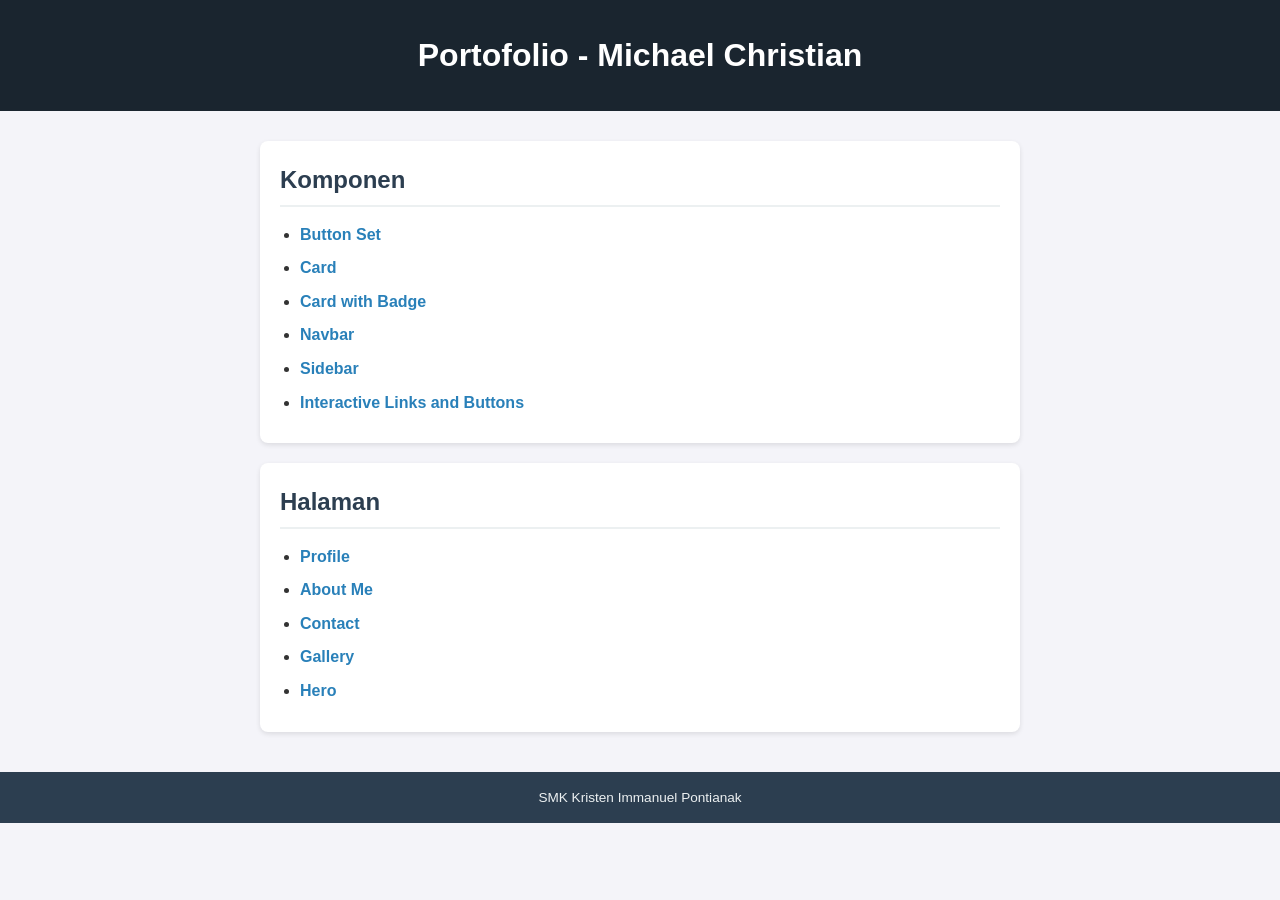
<file: index.html>
<!DOCTYPE html>
<html lang="id">
<head>
    <meta charset="UTF-8">
    <meta name="viewport" content="width=device-width, initial-scale=1.0">
    <title>Portofolio - Michael Christian</title>
    <link rel="stylesheet" href="styles/index.css">
</head>
<body>

    <header>
        <h1>Portofolio - Michael Christian</h1>
    </header>

    <main>
        <section id="components">
            <h2>Komponen</h2>
            <ul>
                <li><a href="components/button-set.html">Button Set</a></li>
                <li><a href="components/card.html">Card</a></li>
                <li><a href="components/card-badge.html">Card with Badge</a></li>
                <li><a href="components/navbar.html">Navbar</a></li>
                <li><a href="components/sidebar.html">Sidebar</a></li>
                <li><a href="components/interactive.html">Interactive Links and Buttons</a></li>
            </ul>
        </section>

        <section id="pages">
            <h2>Halaman</h2>
            <ul>
                <li><a href="pages/profile.html">Profile</a></li>
                <li><a href="pages/about.html">About Me</a></li>
                <li><a href="pages/contact.html">Contact</a></li>
                <li><a href="pages/gallery.html">Gallery</a></li>
                <li><a href="pages/hero.html">Hero</a></li>
            </ul>
        </section>
    </main>

    <footer>
        <p>SMK Kristen Immanuel Pontianak</p>
    </footer>

</body>
</html>
</file>
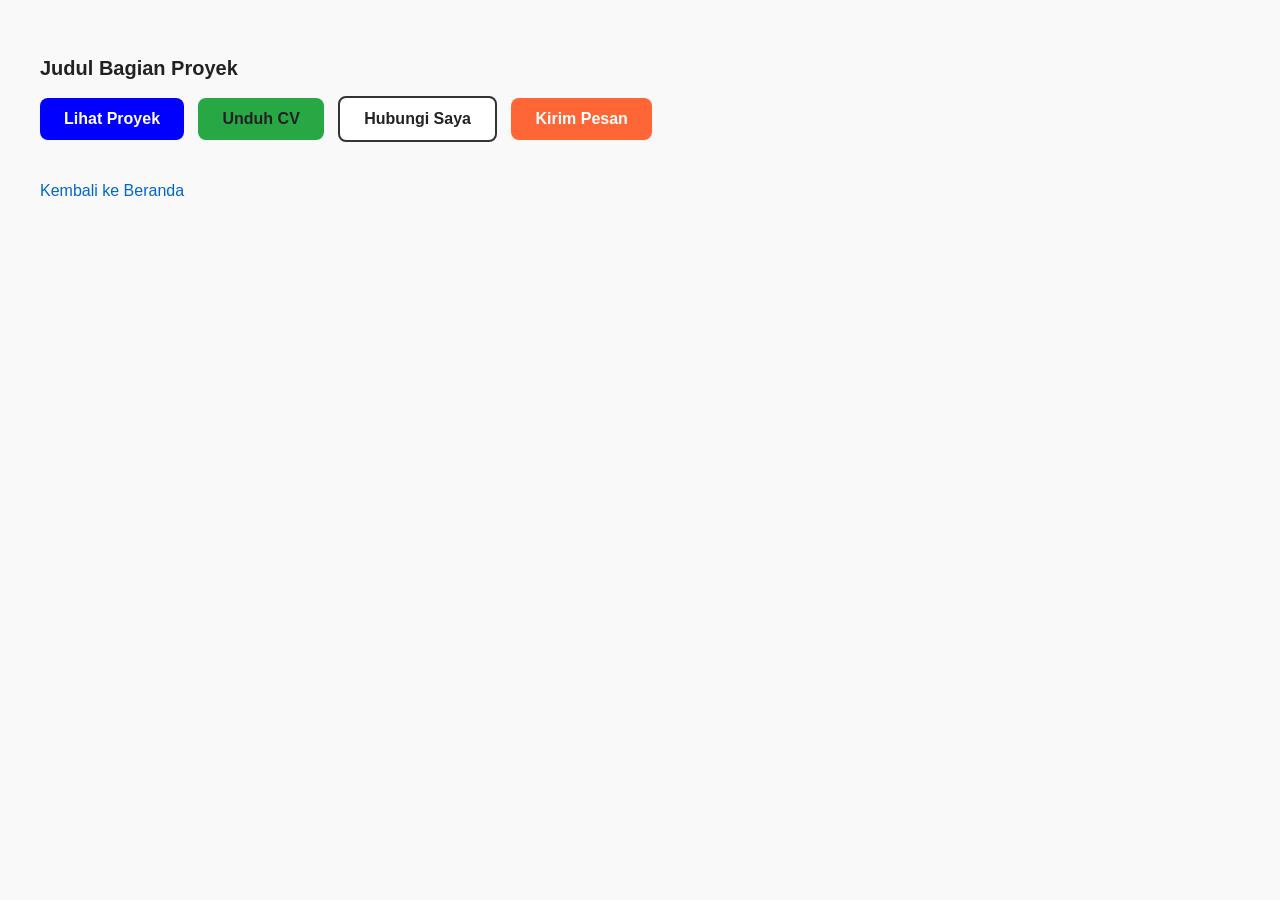
<file: components/button-set.html>
<!DOCTYPE html>
<html lang="id">
<head>
    <meta charset="UTF-8">
    <meta name="viewport" content="width=device-width, initial-scale=1.0">
    <title>Kumpulan Tombol</title>
    <style>
        /* body (Tag): latar berwarna terang dan font Arial dengan font cadangan sans-serif */
        body {
            background-color: #f9f9f9;
            font-family: Arial, sans-serif;
            margin: 0;
            padding: 40px;
        }

        /* h2 (Tag): warna gelap dan ukuran 20 px */
        h2 {
            color: #222222;
            font-size: 20px;
        }

        /* 4. .btn (Class): dipakai semua tombol */
        .btn {
            display: inline-block;
            padding: 12px 24px;
            border-radius: 8px;
            font-weight: bold;
            text-decoration: none;
        }

        /* 5. .button-group .btn (Descendant): jarak (margin) kanan 10 px dan bawah 10 px antar tombol */
        .button-group .btn {
            margin-right: 10px;
            margin-bottom: 10px;
        }

        /* 6. Warna latar belakang berbeda untuk masing-masing tombol (Menggunakan nama warna, hex, rgb, dan rgba) */
        .btn-primary {
            background-color: blue; /* Nama warna */
            color: #ffffff;
        }

        .btn-secondary {
            background-color: #28a745; /* Hex */
            color: #ffffff;
        }

        .btn-outline {
            background-color: rgb(255, 255, 255); /* RGB (Latar putih dengan garis tepi 2px) */
            border: 2px solid #333333;
            color: #333333;
        }

        .btn-send {
            background-color: rgba(255, 87, 34, 0.9); /* RGBA */
            color: #ffffff;
        }

        /* 7. .btn-secondary dan .btn-outline (Grouping): berbagi satu aturan,  warna tulisan gelap */
        .btn-secondary, .btn-outline {
            color: #222222; 
        }

        /* 8. Saat kursor di atas tombol (:hover), warna tombol berubah */
        .btn-primary:hover {
            background-color: darkblue;
        }

        .btn-secondary:hover {
            background-color: #218838;
        }

        .btn-outline:hover {
            background-color: #e2e2e2;
        }

        .btn-send:hover {
            background-color: rgba(230, 74, 25, 1);
        }

        /* Styling tambahan untuk footer */
        footer {
            margin-top: 30px;
        }

        footer a {
            color: #0066cc;
            text-decoration: none;
        }

        footer a:hover {
            text-decoration: underline;
        }
    </style>
</head>
<body>

    <main>
        <h2>Judul Bagian Proyek</h2>
        
        <div class="button-group">
            <a href=" " class="btn btn-primary">Lihat Proyek</a>
            <a href=" " class="btn btn-secondary">Unduh CV</a>
            <a href=" " class="btn btn-outline">Hubungi Saya</a>
            <a href=" " class="btn btn-send">Kirim Pesan</a>
        </div>
    </main>

    <footer>
        <a href="../index.html">Kembali ke Beranda</a>
    </footer>

</body>
</html>
</file>
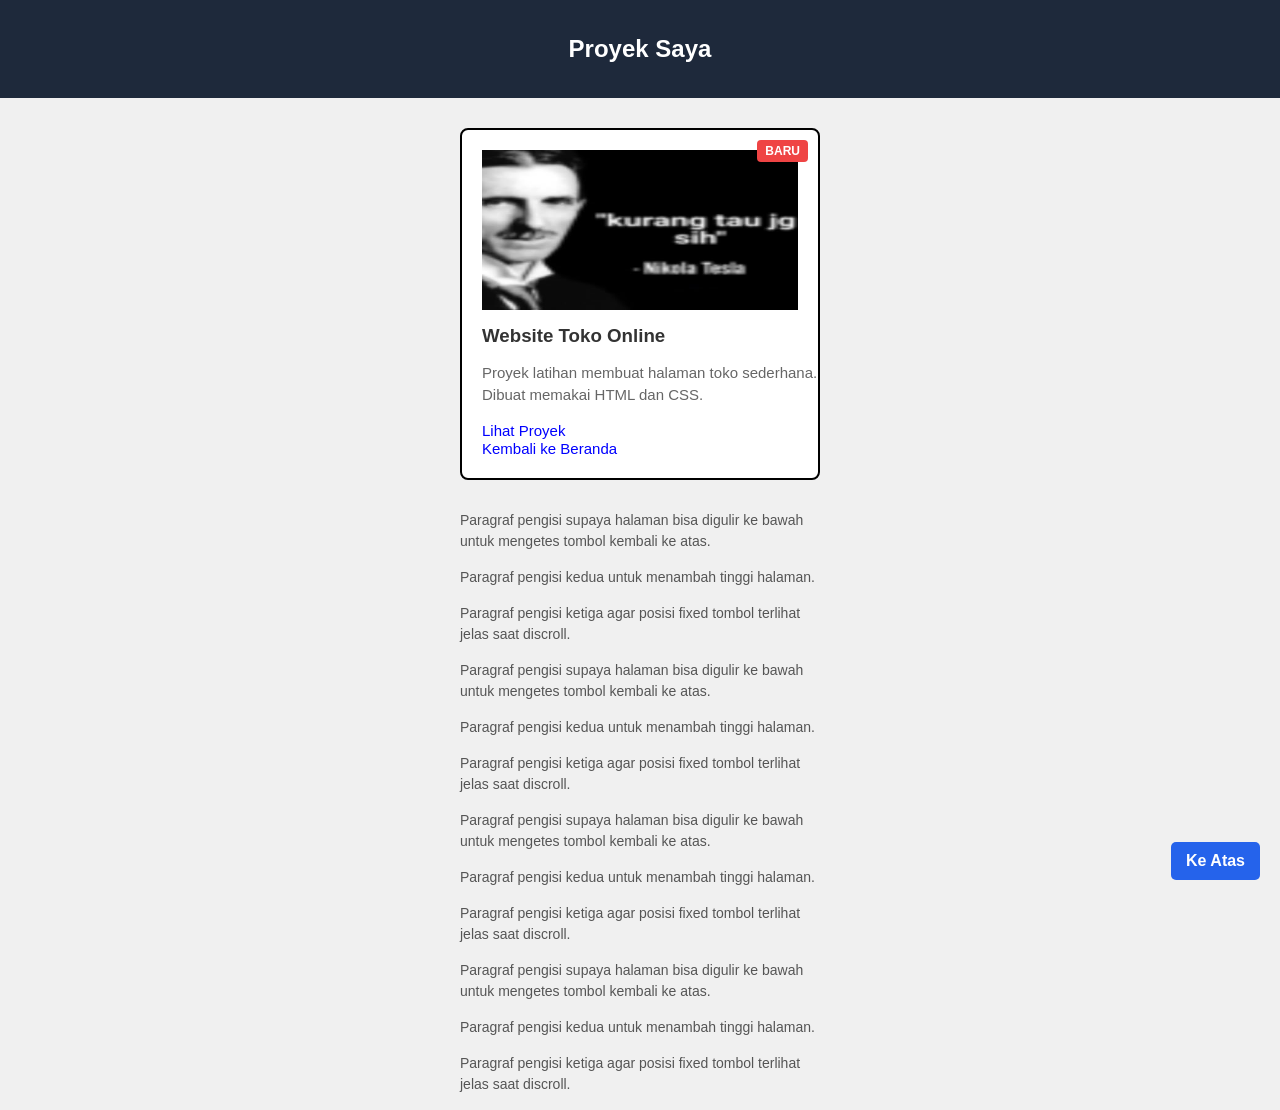
<file: components/card-badge.html>
<!DOCTYPE html>
<html>
<head>
    <meta charset="UTF-8">
    <meta name="viewport" content="width=device-width, initial-scale=1.0">
    <title>Kartu dengan Label dan Tombol Ke Atas</title>
    <style>
        * {
            box-sizing: border-box;
        }

        body {
            margin: 0;
            background-color: #f0f0f0;
            font-family: Arial, sans-serif;
        }

        /* Header ID #top */
        header#top {
            background-color: #1e293b;
            color: white;
            padding: 15px 30px;
            text-align: center;
        }

        /* Class .card dengan position relative */
        .card {
            position: relative;
            width: 360px;
            padding: 20px;
            border: 2px solid black;
            margin: 30px auto;
            background-color: white;
            border-radius: 8px;
        }

        /* Descendant .card .badge dengan position absolute */
        .card .badge {
            position: absolute;
            top: 10px;
            right: 10px;
            background-color: #ef4444;
            color: white;
            padding: 4px 8px;
            font-size: 12px;
            font-weight: bold;
            border-radius: 4px;
        }

        .card img {
            width: 100%;
            height: 160px;
            display: block;
            
        }

        .card h3 {
            color: #333333;
            margin-top: 15px;
            margin-bottom: 8px;
        }

        .card p {
            font-size: 15px;
            color: #666666;
        }

        .card a {
            font-size: 15px;
            color: blue;
            text-decoration: none;
        }

        /* Paragraf main agar sejajar dengan kartu */
        main p {
            width: 360px;
            margin: 15px auto;
            font-size: 14px;
            color: #555555;
            line-height: 1.5;
        }

        /* Class .back-to-top dengan position fixed */
        .back-to-top {
            position: fixed;
            bottom: 20px;
            right: 20px;
            background-color: #2563eb;
            color: white;
            padding: 10px 15px;
            text-decoration: none;
            border-radius: 5px;
            font-weight: bold;
            z-index: 99;
        }

        .back-to-top:hover {
            background-color: #1d4ed8;
        }
    </style>
</head>
<body>

    <header id="top">
        <h2>Proyek Saya</h2>
    </header>

    <main>
        <div class="card">
            <span class="badge">BARU</span>
            <img src="/assets/images/projek.jpg" alt="gambar proyek">
            <h3>Website Toko Online</h3>
            <p>Proyek latihan membuat halaman toko sederhana. Dibuat memakai HTML dan CSS.</p>
            <a href="">Lihat Proyek</a>
            
            <footer>
                <a href="../index.html">Kembali ke Beranda</a>
            </footer>
        </div>

        <!-- Paragraf pengisi agar halaman bisa digulir ke bawah -->
        <p>Paragraf pengisi supaya halaman bisa digulir ke bawah untuk mengetes tombol kembali ke atas.</p>
        <p>Paragraf pengisi kedua untuk menambah tinggi halaman.</p>
        <p>Paragraf pengisi ketiga agar posisi fixed tombol terlihat jelas saat discroll.</p>
        <p>Paragraf pengisi supaya halaman bisa digulir ke bawah untuk mengetes tombol kembali ke atas.</p>
        <p>Paragraf pengisi kedua untuk menambah tinggi halaman.</p>
        <p>Paragraf pengisi ketiga agar posisi fixed tombol terlihat jelas saat discroll.</p>
        <p>Paragraf pengisi supaya halaman bisa digulir ke bawah untuk mengetes tombol kembali ke atas.</p>
        <p>Paragraf pengisi kedua untuk menambah tinggi halaman.</p>
        <p>Paragraf pengisi ketiga agar posisi fixed tombol terlihat jelas saat discroll.</p>
        <p>Paragraf pengisi supaya halaman bisa digulir ke bawah untuk mengetes tombol kembali ke atas.</p>
        <p>Paragraf pengisi kedua untuk menambah tinggi halaman.</p>
        <p>Paragraf pengisi ketiga agar posisi fixed tombol terlihat jelas saat discroll.</p>
    </main>

    <!-- Tombol Ke Atas -->
    <a href="#top" class="back-to-top">Ke Atas</a>

</body>
</html>
</file>
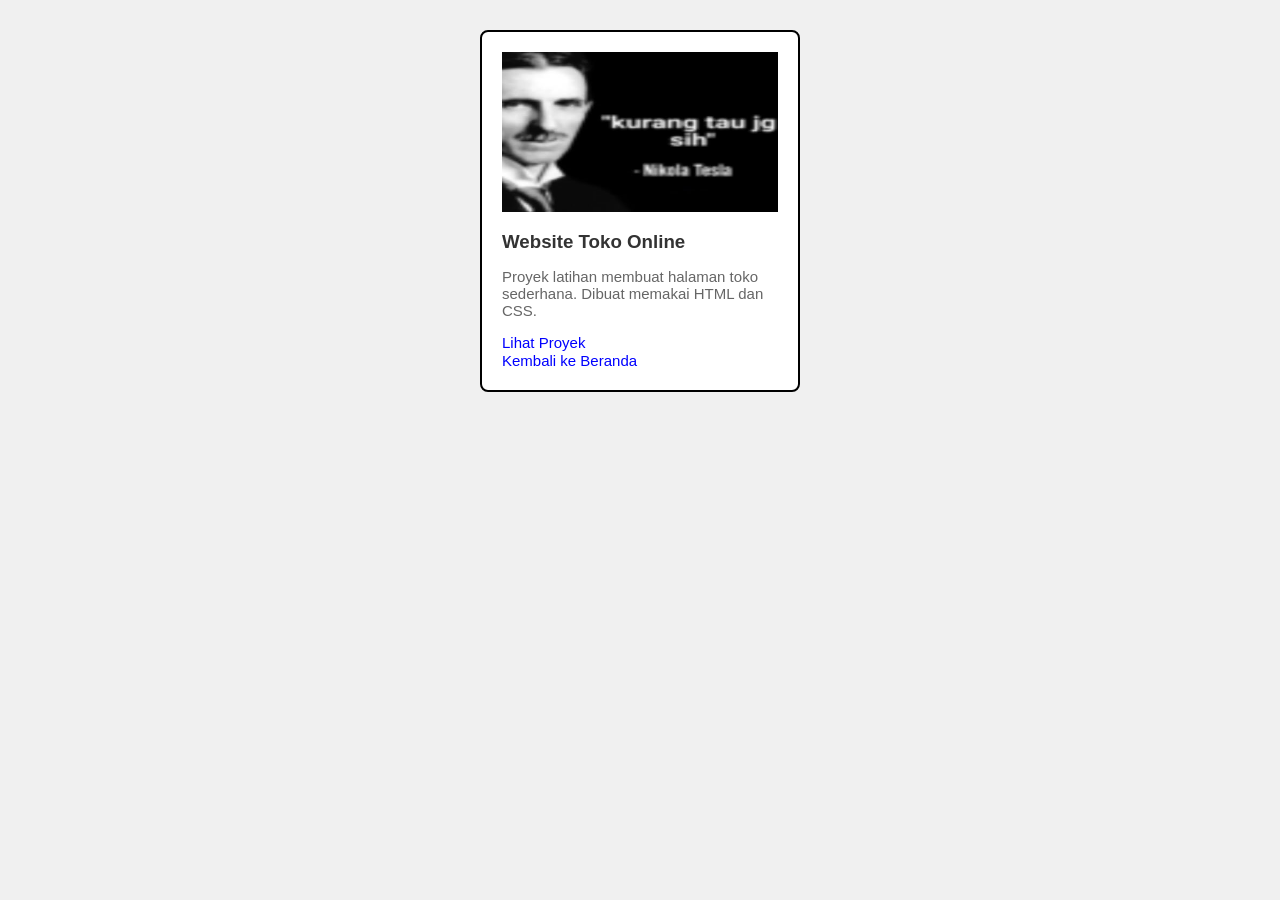
<file: components/card.html>
<!DOCTYPE html>
<html>
<head>
    <meta charset="UTF-8">
    <meta name="viewport" content="width=device-width, initial-scale=1.0">
    <title>Kartu Projek</title>
    <style>
        /* Selector universal */
        * {
            box-sizing: border-box;
        }

        body {
            margin: 0;
            background-color: #f0f0f0;
            font-family: Arial, sans-serif;
        }

        .card {
            width: 320px;
            padding: 20px;
            border: 2px solid black;
            margin: 30px auto;
            background-color: white;
            border-radius: 8px;
        }

        .card img {
            width: 100%;
            height: 160px;
            display: block;
        }

        .card h3 {
            color: #333333;
            margin-bottom: 8px;
        }

        .card p {
            font-size: 15px;
            color: #666666;
        }

        .card a {
            font-size: 15px;
            color: blue;
            text-decoration: none;
        }

        .card a:hover{
            font-size: 15px;
            color: blue;
            text-decoration: underline;
        }
        
    </style>
</head>
<body>
<!-- 
    Hitungan lebar kartu jika box-sizing tidak diatur:
    Width: 320px
    Padding kiri dan kanan: 20px + 20px = 40px
    Border kiri dan kanan: 2px + 2px = 4px
    Total lebar fisik = 320 + 40 + 4 = 364px
-->
    <main>
        <div class="card">
            <img src="/assets/images/projek.jpg" alt="gambar proyek">
            <h3>Website Toko Online</h3>
            <p>Proyek latihan membuat halaman toko sederhana. Dibuat memakai HTML dan CSS.</p>
            <a href="#">Lihat Proyek</a>
            
            <footer>
                <a href="../index.html">Kembali ke Beranda</a>
            </footer>
        </div>
    </main>

</body>
</html>
</file>
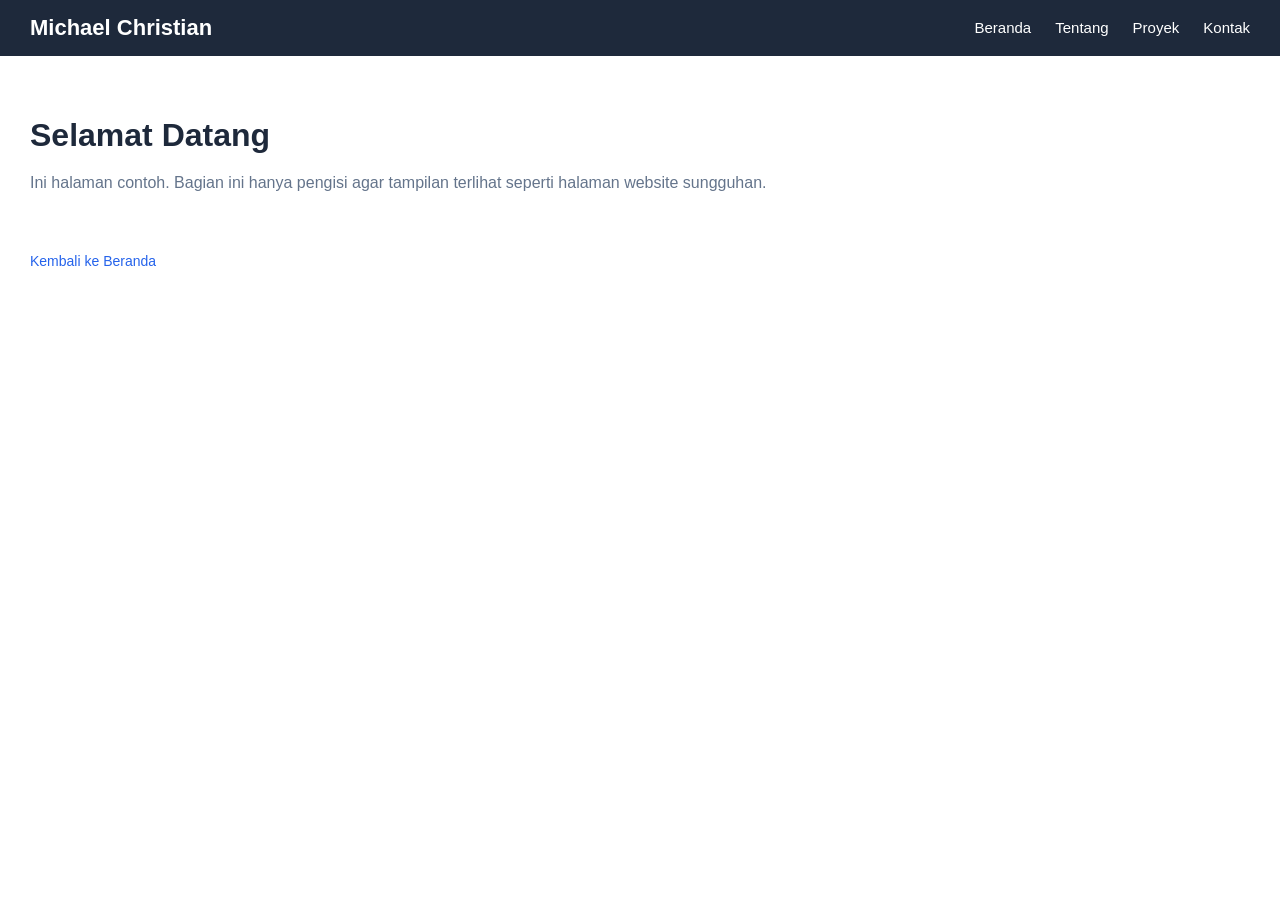
<file: components/navbar.html>
<!DOCTYPE html>
<html lang="id">
<head>
    <meta charset="UTF-8">
    <meta name="viewport" content="width=device-width, initial-scale=1.0">
    <title>Menu Navigasi</title>
    <!-- 1. Menghubungkan file CSS eksternal -->
    <link rel="stylesheet" href="../styles/navbar.css">
</head>
<body>

    <!-- Header utama -->
    <header id="main-header">
        <nav class="navbar">
            <div class="logo">Michael Christian</div>
            
            <ul class="nav-menu">
                <li><a href="../index.html">Beranda</a></li>
                <li><a href="/pages/about.html">Tentang</a></li>
                <li><a href="/pages/gallery.html">Proyek</a></li>
                <li><a href="/pages/contact.html">Kontak</a></li>
            </ul>
        </nav>
    </header>

    <!-- Isian pengisi halaman -->
    <main>
        <h1>Selamat Datang</h1>
        <p>Ini halaman contoh. Bagian ini hanya pengisi agar tampilan terlihat seperti halaman website sungguhan.</p>
    </main>

    <!-- Footer dengan tautan kembali -->
    <footer>
        <a href="../index.html">Kembali ke Beranda</a>
    </footer>

</body>
</html>
</file>
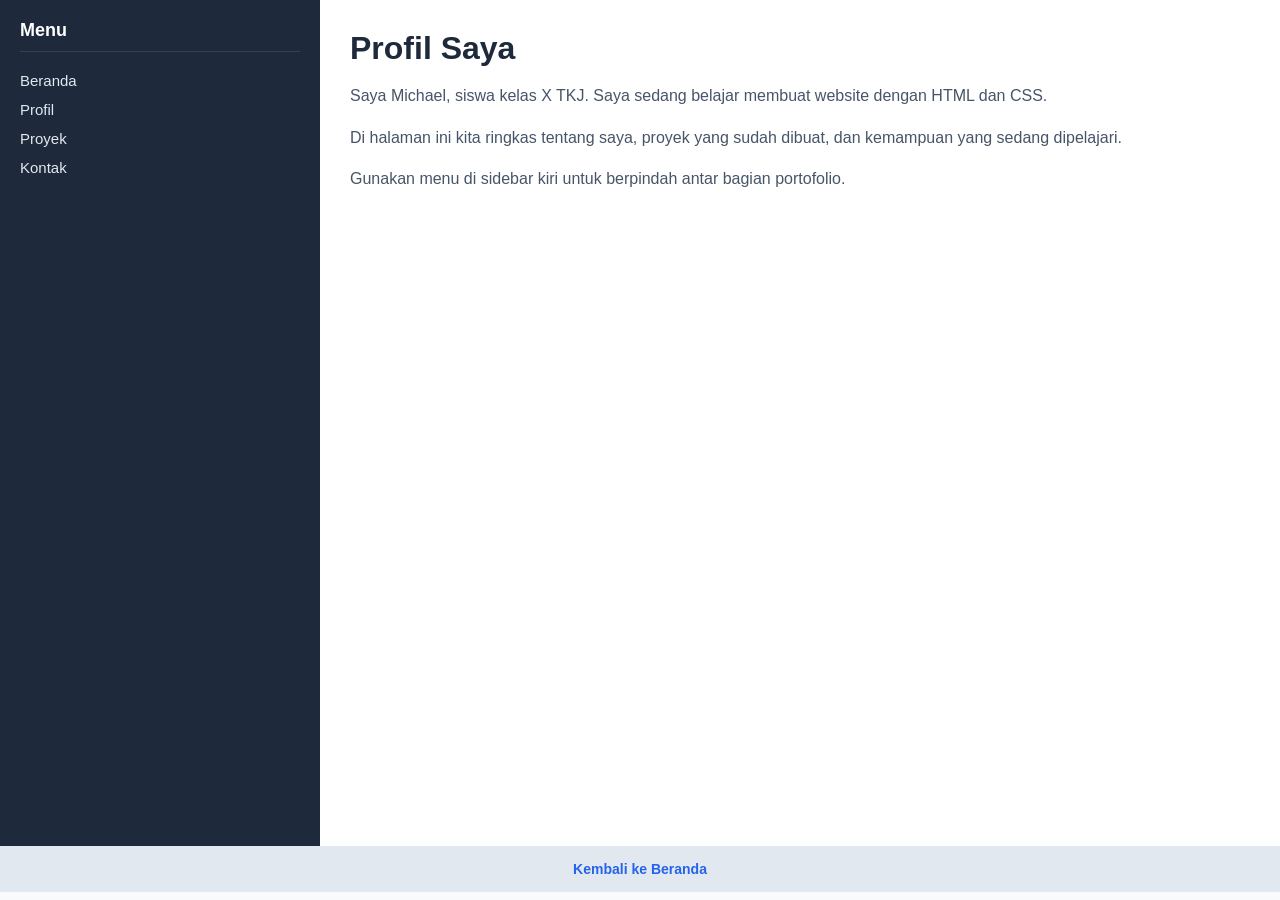
<file: components/sidebar.html>
<!DOCTYPE html>
<html lang="id">
<head>
    <meta charset="UTF-8">
    <meta name="viewport" content="width=device-width, initial-scale=1.0">
    <title>Menu Samping (Sidebar)</title>
    <style>
        /* 2. Selector Universal & Body */
        * {
            box-sizing: border-box;
        }

        body {
            margin: 0;
            font-family: Arial, sans-serif;
            background-color: #f8fafc;
        }

        /* 3. .layout (Class): Flexbox dua kolom (sidebar kiri, isi kanan) */
        .layout {
            display: flex;
            min-height: calc(100vh - 6vh);
        }

        /* 4. #sidebar (ID): lebar 25%, latar gelap, tulisan terang, padding 20px */
        #sidebar {
            width: 25%;
            background-color: #1e293b;
            color: #ffffff;
            padding: 20px;
        }

        #sidebar h3 {
            margin-top: 0;
            font-size: 18px;
            margin-bottom: 20px;
            border-bottom: 1px solid #334155;
            padding-bottom: 10px;
        }

        /* 5. #sidebar nav (Descendant): tautan tersusun ke bawah dengan jarak 12px */
        #sidebar nav {
            display: flex;
            flex-direction: column;
            gap: 12px;
        }

        /* 6. #sidebar a (Descendant): tulisan terang dan tanpa garis bawah, hover berubah warna */
        #sidebar a {
            color: #e2e8f0;
            text-decoration: none;
            font-size: 15px;
            transition: color 0.2s;
        }

        #sidebar a:hover {
            color: #60a5fa;
        }

        /* 7. .main-content (Class): lebar 75% dan padding 30px  */
        .main-content {
            width: 75%;
            padding: 30px;
            background-color: #ffffff;
        }

        /* 8. .main-content h1 dan .main-content p (Descendant): warna judul dan jarak paragraf  */
        .main-content h1 {
            color: #1e293b;
            margin-top: 0;
            margin-bottom: 15px;
        }

        .main-content p {
            color: #475569;
            line-height: 1.6;
        }

        /* 9. footer (Tag): tulisan rata tengah, padding 14px, dan latar abu-abu  */
        footer {
            text-align: center;
            padding: 14px;
            background-color: #e2e8f0;
        }

        footer a {
            color: #2563eb;
            text-decoration: none;
            font-size: 14px;
            font-weight: bold;
        }

        footer a:hover {
            text-decoration: underline;
        }
    </style>
</head>
<body>

    <!-- Wrapper Layout Utama -->
    <div class="layout">
        <!-- Sidebar di sebelah kiri -->
        <aside id="sidebar">
            <h3>Menu</h3>
            <nav>
                <a href="../index.html">Beranda</a>
                <a href="/pages/profile.html">Profil</a>
                <a href="/pages/gallery.html">Proyek</a>
                <a href="/pages/contact.html">Kontak</a>
            </nav>
        </aside>

        <!-- Konten Utama di sebelah kanan -->
        <main class="main-content">
            <h1>Profil Saya</h1>
            <p>Saya Michael, siswa kelas X TKJ. Saya sedang belajar membuat website dengan HTML dan CSS.</p>
            <p>Di halaman ini kita ringkas tentang saya, proyek yang sudah dibuat, dan kemampuan yang sedang dipelajari.</p>
            <p>Gunakan menu di sidebar kiri untuk berpindah antar bagian portofolio.</p>
        </main>
    </div>

    <!-- Footer di luar layout -->
    <footer>
        <a href="../index.html">Kembali ke Beranda</a>
    </footer>

</body>
</html>
</file>
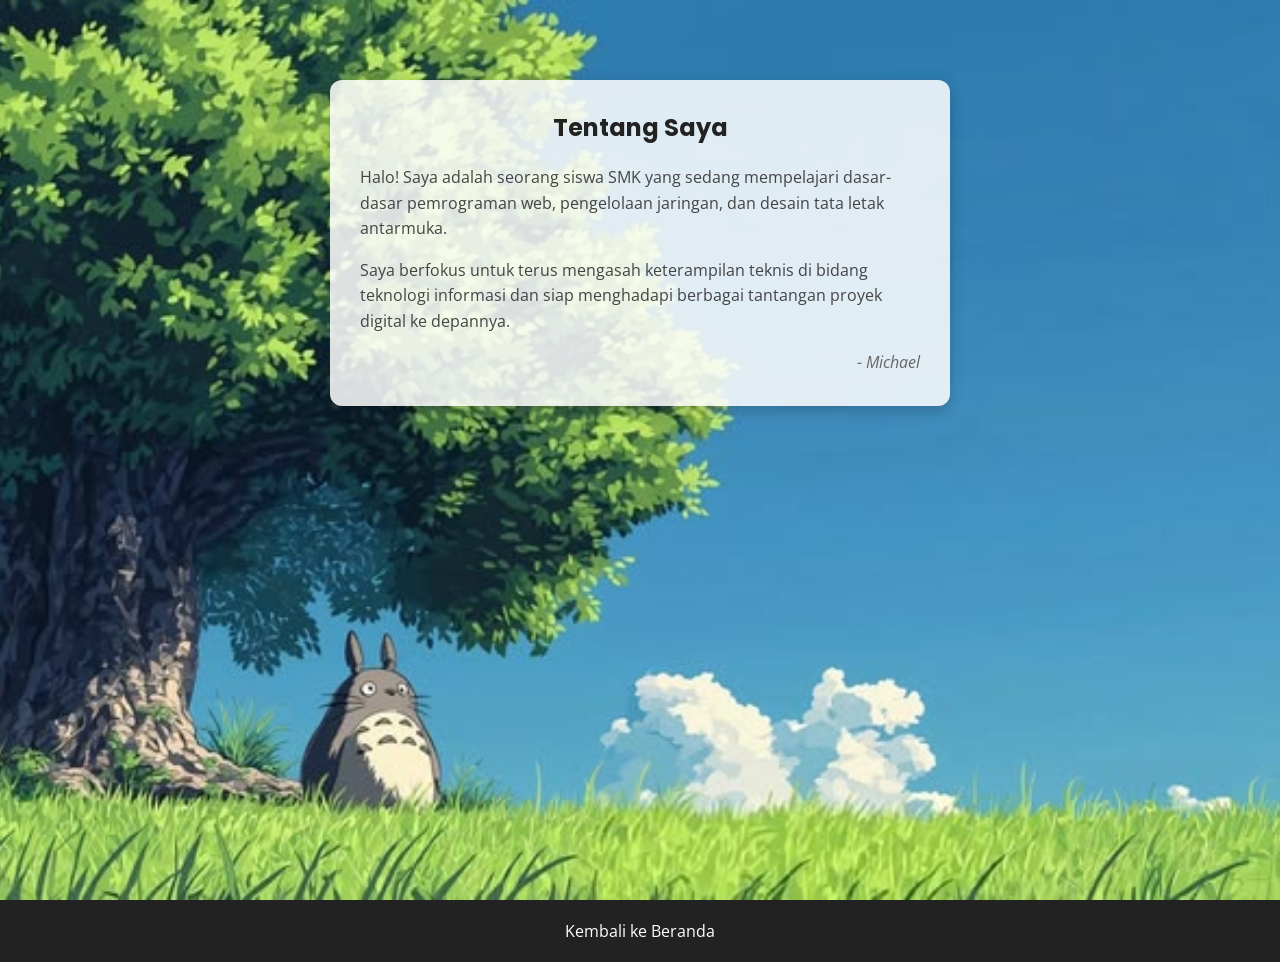
<file: pages/about.html>
<!DOCTYPE html>
<html lang="id">
<head>
    <meta charset="UTF-8">
    <meta name="viewport" content="width=device-width, initial-scale=1.0">
    <title>Tentang Saya</title>
    
    <!-- Google Fonts: Open Sans & Poppins -->
    <link rel="preconnect" href="https://fonts.googleapis.com">
    <link rel="preconnect" href="https://fonts.gstatic.com" crossorigin>
    <link href="https://fonts.googleapis.com/css2?family=Open+Sans:ital,wght@0,300..800;1,300..800&family=Poppins:wght@400;600;700&display=swap" rel="stylesheet">
    
    <!-- CSS Eksternal (Path naik satu tingkat ke folder styles ) -->
    <link rel="stylesheet" href="../styles/about.css">
</head>
<body>

    <main>
        <section id="about">
            <div class="about-box">
                <h2>Tentang Saya</h2>
                <p>Halo! Saya adalah seorang siswa SMK yang sedang mempelajari dasar-dasar pemrograman web, pengelolaan jaringan, dan desain tata letak antarmuka.</p>
                <p>Saya berfokus untuk terus mengasah keterampilan teknis di bidang teknologi informasi dan siap menghadapi berbagai tantangan proyek digital ke depannya.</p>
                <p class="closing">- Michael</p>
            </div>
        </section>
    </main>

    <footer>
        <a href="../index.html">Kembali ke Beranda</a>
    </footer>

</body>
</html>
</file>
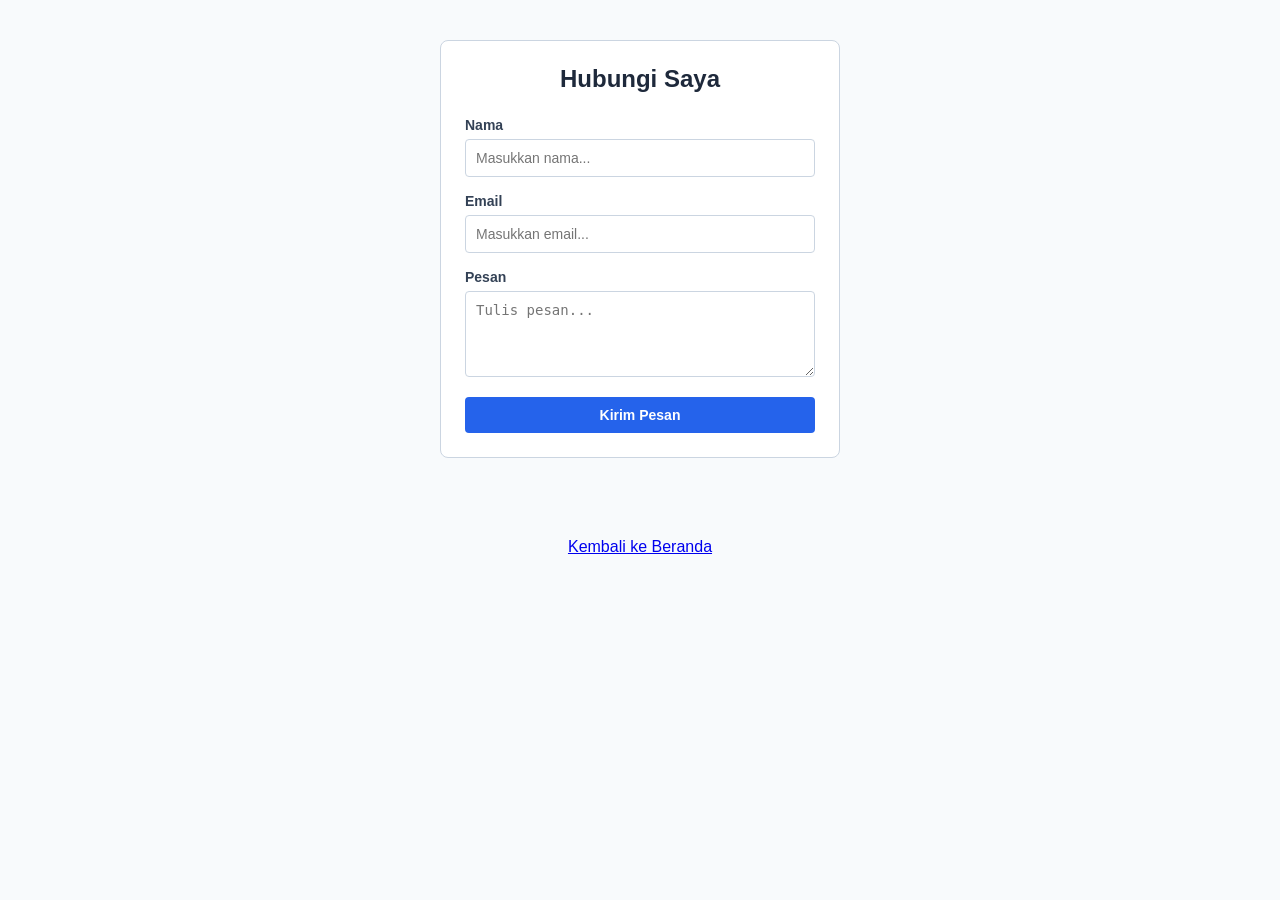
<file: pages/contact.html>
<!DOCTYPE html>
<html lang="id">
<head>
    <meta charset="UTF-8">
    <meta name="viewport" content="width=device-width, initial-scale=1.0">
    <title>Formulir Kontak</title>
    <style>
        /* 1. Selector universal */
        * {
            box-sizing: border-box;
        }

        /* 2. Tag body */
        body {
            margin: 0;
            background-color: #f8fafc;
            font-family: Arial, sans-serif;
        }

        /* 3. Section #contact */
        #contact {
            padding: 40px 20px;
        }

        /* 4. Class .contact-form */
        .contact-form {
            width: 400px;
            margin: 0 auto;
            padding: 24px;
            border: 1px solid #cbd5e1;
            background-color: #ffffff;
            border-radius: 8px;
        }

        /* 5. Descendant .contact-form h2 */
        .contact-form h2 {
            text-align: center;
            color: #1e293b;
            margin-top: 0;
            margin-bottom: 24px;
        }

        /* 6. Class .form-group */
        .form-group {
            margin-bottom: 16px;
        }

        /* 7. Descendant .form-group label */
        .form-group label {
            display: block;
            font-weight: bold;
            margin-bottom: 6px;
            color: #334155;
            font-size: 14px;
        }

        /* 8. Grouping selector untuk input dan textarea */
        .form-group input,
        .form-group textarea {
            width: 100%;
            padding: 10px;
            border: 1px solid #cbd5e1;
            border-radius: 4px;
            font-size: 14px;
            outline: none;
            transition: border-color 0.2s;
        }

        /* 9. Grouping selector dengan pseudo-class :focus */
        .form-group input:focus,
        .form-group textarea:focus {
            border-color: #2563eb;
            background-color: #f0f0f0; 
        }

        /* 10. Class .btn-submit */
        .btn-submit {
            width: 100%;
            background-color: #2563eb;
            color: white;
            padding: 10px;
            border: none;
            border-radius: 4px;
            font-weight: bold;
            font-size: 14px;
            cursor: pointer;
        }

        /* Pseudo-class hover untuk tombol */
        .btn-submit:hover {
            background-color: #1d4ed8;
        }

        footer {
            text-align: center;
            padding: 20px;
            margin-top: 20px;
        }

        
    </style>
</head>
<body>

    <section id="contact">
        <form class="contact-form">
            <h2>Hubungi Saya</h2>
            
            <div class="form-group">
                <label for="name">Nama</label>
                <input type="text" id="name" placeholder="Masukkan nama...">
            </div>

            <div class="form-group">
                <label for="email">Email</label>
                <input type="email" id="email" placeholder="Masukkan email...">
            </div>

            <div class="form-group">
                <label for="message">Pesan</label>
                <textarea id="message" rows="4" placeholder="Tulis pesan..."></textarea>
            </div>

            <button type="submit" class="btn-submit">Kirim Pesan</button>
        </form>
    </section>

    <footer> 
        <a href="../index.html">Kembali ke Beranda</a> 
    </footer>
</body>
</html>
</file>
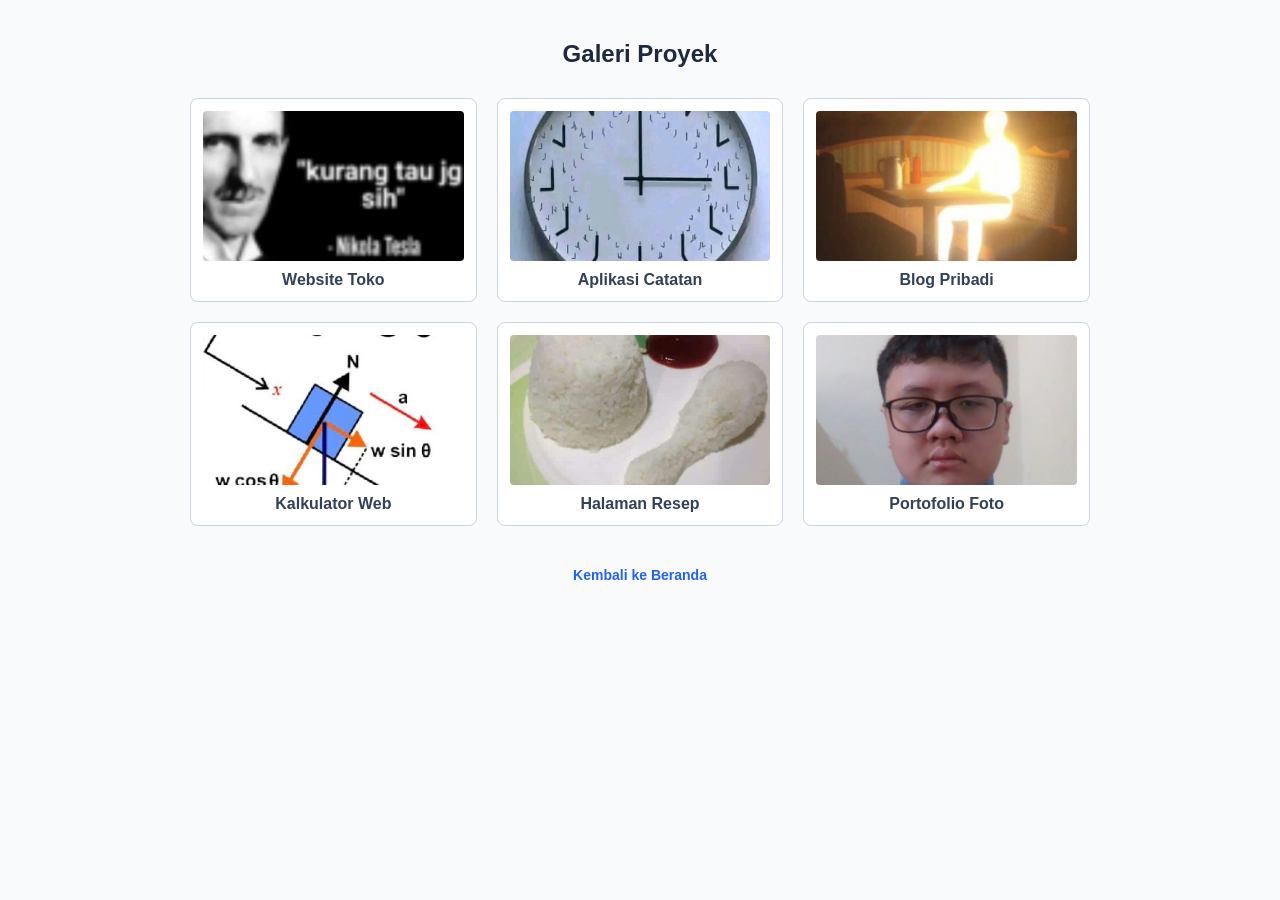
<file: pages/gallery.html>
<!DOCTYPE html>
<html lang="id">
<head>
    <meta charset="UTF-8">
    <meta name="viewport" content="width=device-width, initial-scale=1.0">
    <title>Galeri Proyek</title>
    <!-- Menghubungkan CSS Eksternal -->
    <link rel="stylesheet" href="/styles/gallery.css">
</head>
<body>

    <main>
        <section id="gallery">
            <h2>Galeri Proyek</h2>
            
            <div class="gallery">
                <article class="gallery-item">
                    <img src="/assets/images/projek.jpg" alt="Proyek 1">
                    <h3>Website Toko</h3>
                </article>

                <article class="gallery-item">
                    <img src="/assets/images/catatan.jpg" alt="Proyek 2">
                    <h3>Aplikasi Catatan</h3>
                </article>

                <article class="gallery-item">
                    <img src="/assets/images/blog.jpg" alt="Proyek 3">
                    <h3>Blog Pribadi</h3>
                </article>

                <article class="gallery-item">
                    <img src="/assets/images/calculator-web.jpg" alt="Proyek 4">
                    <h3>Kalkulator Web</h3>
                </article>

                <article class="gallery-item">
                    <img src="/assets/images/resep-makanan.jpg" alt="Proyek 5">
                    <h3>Halaman Resep</h3>
                </article>

                <article class="gallery-item">
                    <img src="/assets/images/profil.jpg" alt="Proyek 6">
                    <h3>Portofolio Foto</h3>
                </article>
            </div>
        </section>
    </main>

    <footer>
        <a href="../index.html">Kembali ke Beranda</a>
    </footer>

</body>
</html>
</file>
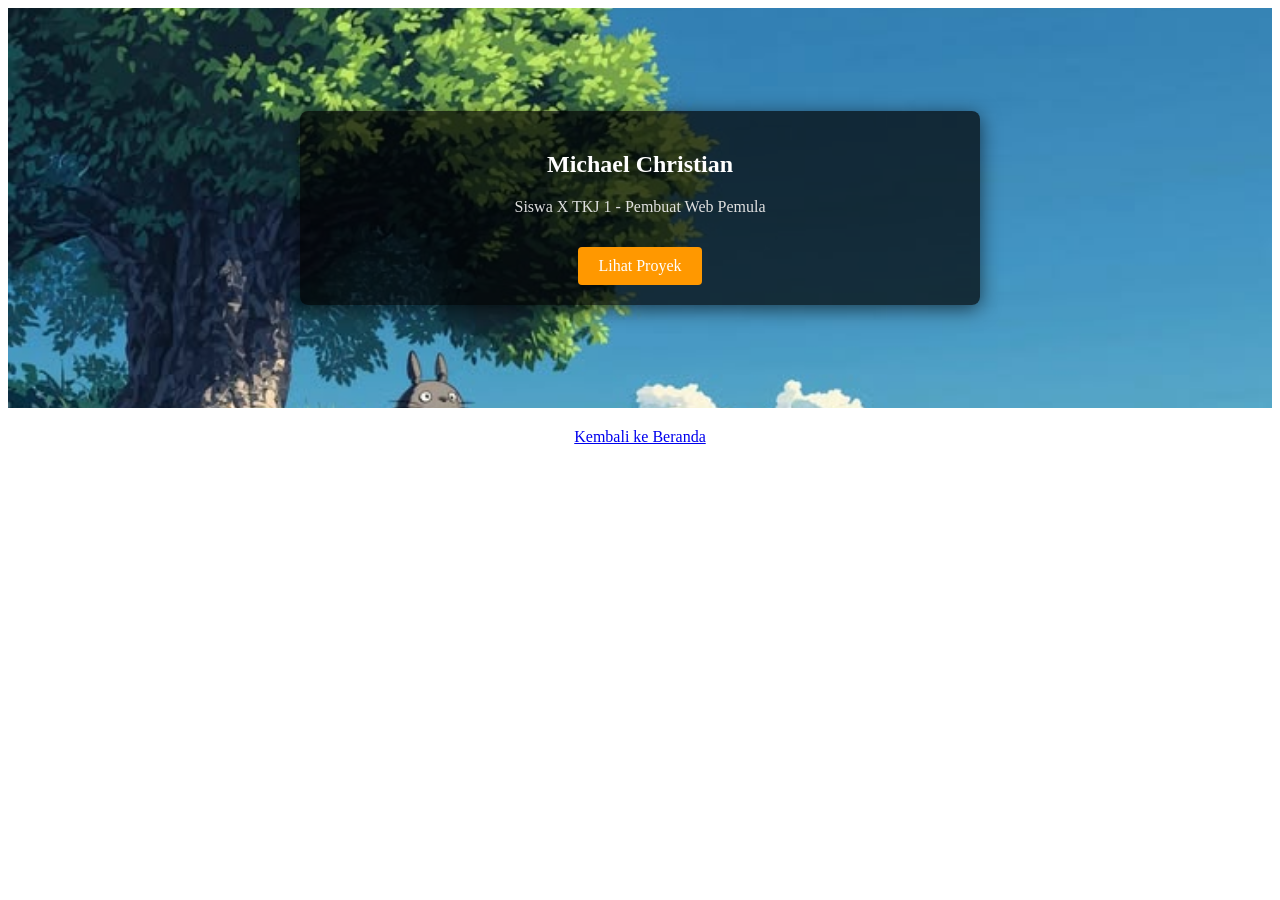
<file: pages/hero.html>
<!DOCTYPE html>
<html lang="id">
<head>
    <meta charset="UTF-8">
    <meta name="viewport" content="width=device-width, initial-scale=1.0">
    <title>Hero Section - Portfolio</title>
    <!-- Hubungkan dengan file CSS eksternal -->
    <link rel="stylesheet" href="../styles/hero.css">
</head>
<body>

    <main>
        <section id="hero">
            <div class="hero-content">
                <h1>Michael Christian</h1>
                <p>Siswa X TKJ 1 - Pembuat Web Pemula</p>
                <a href=" " class="btn">Lihat Proyek</a>
            </div>
        </section>
    </main>

    <footer>
        <a href="../index.html">Kembali ke Beranda</a>
    </footer>

</body>
</html>
</file>
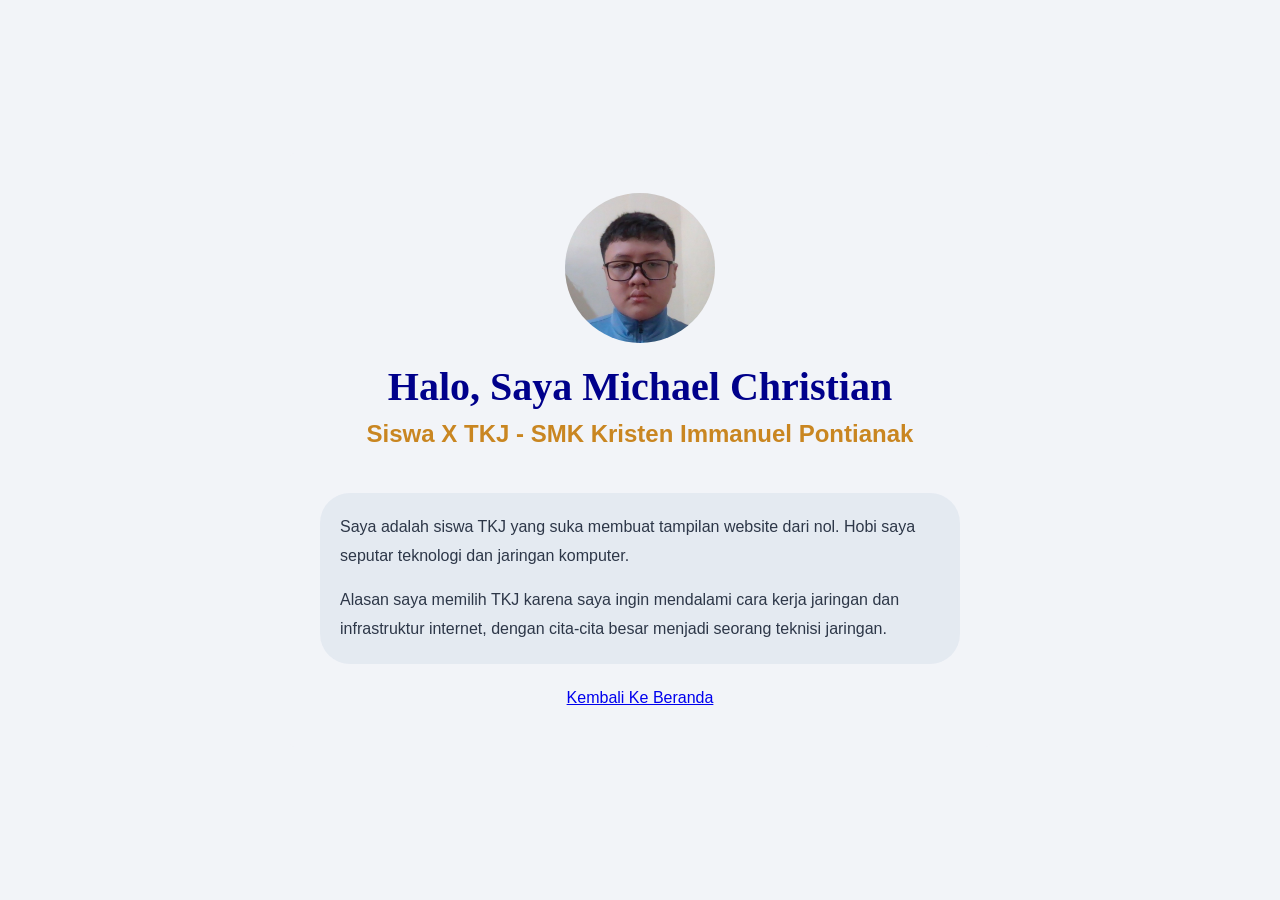
<file: pages/profile.html>
<!DOCTYPE html>
<html lang="id">
<head>
    <meta charset="UTF-8">
    <meta name="viewport" content="width=device-width, initial-scale=1.0">
    <title>Profil Singkat</title>
</head>
<body style="font-family: Arial, sans-serif; background-color: #f2f4f8; margin: 0; padding: 40px 0; display: flex; justify-content: center; align-items: center; min-height: 100vh; box-sizing: border-box;">

    <!-- Elemen main sebagai pembungkus isi halaman -->
    <main style="background-color: #f2f4f8; width: 700px; padding: 40px 30px; border: 2px  #f2f4f8; border-radius: 4px; text-align: center; box-sizing: border-box;">
        
        <!-- Foto Profil (Bulat) -->
        <div style="display: flex; justify-content: center; margin-bottom: 20px;">
            <img src="/assets/images/profil.jpg" alt="Foto Profil" style="width: 150px; height: 150px; border-radius: 50%; object-fit: cover;">
        </div>

        <!-- Judul H1 -->
        <h1 style="font-family: Georgia, serif; color: darkblue; font-size: 40px; font-weight: bold; margin: 0 0 10px 0; text-align: center;">
            Halo, Saya Michael Christian
        </h1>
        
        <!-- Sub Judul H2 -->
        <h2 style="font-family: Arial, sans-serif; color: rgb(201, 134, 33); font-size: 24px; margin: 0 0 25px 0; text-align: center; padding-bottom: 20px;">
            Siswa X TKJ - SMK Kristen Immanuel Pontianak
        </h2>

        <!-- Kotak Latar Belakang Deskripsi -->
        <div style="background-color: rgba(226, 232, 240, 0.8); border-radius: 30px; padding: 20px; text-align: left; margin-bottom: 25px;">
            
            <!-- Paragraf 1 -->
            <p style="font-family: Arial, sans-serif; color: #2d3748; font-size: 16px; text-align: left; line-height: 1.8; margin: 0 0 15px 0;">
                Saya adalah siswa TKJ yang suka membuat tampilan website dari nol. Hobi saya seputar teknologi dan jaringan komputer.
            </p>

            <!-- Paragraf 2 -->
            <p style="font-family: Arial, sans-serif; color: #2d3748; font-size: 16px; text-align: left; line-height: 1.8; margin: 0;">
                Alasan saya memilih TKJ karena saya ingin mendalami cara kerja jaringan dan infrastruktur internet, dengan cita-cita besar menjadi seorang teknisi jaringan.
            </p>
        </div>

        <footer>
            <a href="../index.html">Kembali Ke Beranda</a>
        </footer>


    </main>

</body>
</html>
</file>
<file: styles/index.css>
/* Reset dasar */
* {
    margin: 0;
    padding: 0;
    box-sizing: border-box;
}

body {
    font-family: Arial, sans-serif;
    background-color: #f4f4f9;
    color: #333;
    line-height: 1.6;
}

/* Header: rata tengah, latar gelap, tulisan terang */
header {
    background-color: #1a252f;
    color: #ffffff;
    text-align: center;
    padding: 30px 20px;
}

header h1 {
    font-size: 2rem;
}

/* Tata letak konten utama */
main {
    max-width: 800px;
    margin: 30px auto;
    padding: 0 20px;
}

section {
    background: #ffffff;
    padding: 20px;
    margin-bottom: 20px;
    border-radius: 8px;
    box-shadow: 0 2px 5px rgba(0, 0, 0, 0.1);
}

/* #components h2, #pages h2 (Grouping, ID, dan Descendant) */
#components h2, 
#pages h2 {
    color: #2c3e50;
    font-size: 1.5rem;
    margin-bottom: 15px;
    border-bottom: 2px solid #ecf0f1;
    padding-bottom: 5px;
}

ul {
    list-style-type: disc;
    padding-left: 20px;
}

li {
    margin-bottom: 8px;
}

/* main a (Descendant): warna tautan berbeda dari warna biasa */
main a {
    color: #2980b9;
    text-decoration: none;
    font-weight: bold;
}

main a:hover {
    text-decoration: underline;
    color: #1abc9c;
}

/* Footer: tulisan kecil, rata tengah, dan latar berwarna */
footer {
    background-color: #2c3e50;
    color: #ecf0f1;
    text-align: center;
    padding: 15px;
    font-size: 0.85rem;
    margin-top: 40px;
}
</file>
<file: styles/navbar.css>
/* 2. body (Tag): margin 0 */
body {
    margin: 0;
    font-family: Arial, sans-serif;
}

/* 3. #main-header (ID): latar gelap */
#main-header {
    background-color: #1e293b;
}

/* 4. .navbar (Class): display flex, logo di kiri dan menu di kanan */
.navbar {
    display: flex;
    justify-content: space-between;
    align-items: center;
    padding: 15px 30px;
}

/* 5. .logo (Class): tulisan terang, ukuran 22px, dan tebal */
.logo {
    color: #ffffff;
    font-size: 22px;
    font-weight: bold;
}

/* 6. .nav-menu (Class): display flex, jarak antar menu (gap) 24px, margin & padding 0 */
.nav-menu {
    display: flex;
    gap: 24px;
    margin: 0;
    padding: 0;
}

/* 7. .nav-menu > li (Child Selector): tanda titik di depan menu dihilangkan */
.nav-menu > li {
    list-style: none;
}

/* 8. .nav-menu a (Descendant Selector): tulisan terang dan tanpa garis bawah */
.nav-menu a {
    color: #ffffff;
    text-decoration: none;
    font-size: 15px;
    transition: color 0.2s;
}

/* 9. .nav-menu a:hover (Pseudo-class): warna tulisan berubah */
.nav-menu a:hover {
    color: #60a5fa;
}

/* Style tambahan untuk konten halaman (main & footer) */
main {
    padding: 40px 30px;
}

main h1 {
    color: #1e293b;
    margin-bottom: 10px;
}

main p {
    color: #64748b;
    line-height: 1.6;
}

footer {
    padding: 0 30px 40px;
}

footer a {
    color: #2563eb;
    text-decoration: none;
    font-size: 14px;
}

footer a:hover {
    text-decoration: underline;
}
</file>
<file: styles/about.css>
/* BAGIAN FONT */
body {
    font-family: 'Open Sans', sans-serif;
    margin: 0;
    padding: 0;
}

/* BAGIAN LATAR SECTION UTAMA */
#about {
    /* Path gambar dihitung dari lokasi folder styles/ menuju ke assets/images/ */
    background-image: url('/assets/images/background-about.jpg');
    background-size: cover;
    background-position: center;
    padding: 80px 20px;
    min-height: 100vh;
    box-sizing: border-box;
}

/* BAGIAN TEKS KOTAK (ABOUT-BOX) */
.about-box {
    width: 620px;
    max-width: 100%;
    margin: 0 auto;
    background-color: rgba(255, 255, 255, 0.85);
    padding: 30px;
    border-radius: 12px;
    box-shadow: 0 4px 15px rgba(0, 0, 0, 0.2);
    box-sizing: border-box;
}

.about-box h2 {
    font-family: 'Poppins', sans-serif;
    font-size: 24px;
    text-align: center;
    color: #222222;
    margin-top: 0;
}

.about-box p {
    font-size: 16px;
    text-align: left;
    line-height: 1.6;
    color: #444444;
}

.about-box .closing {
    text-align: right;
    font-style: italic;
    color: #666666;
    margin-bottom: 0;
}

/* Tambahan styling sederhana untuk footer */
footer {
    text-align: center;
    padding: 20px;
    background-color: #222222;
}

footer a {
    color: #ffffff;
    text-decoration: none;
}

footer a:hover {
    text-decoration: underline;
}
</file>
<file: styles/gallery.css>
/* Tag body */
body {
    margin: 0;
    font-family: Arial, sans-serif;
    background-color: #f8fafc;
}

/* #gallery (ID): lebar 900px dan berada di tengah halaman */
#gallery {
    width: 900px;
    margin: 40px auto;
    padding: 0 20px;
}

/* #gallery h2 (Descendant): rata tengah dan warna gelap */
#gallery h2 {
    text-align: center;
    color: #1e293b;
    margin-bottom: 30px;
}

/* .gallery (Class): display grid dengan tiga kolom sama lebar dan gap 20px */
.gallery {
    display: grid;
    grid-template-columns: repeat(3, 1fr);
    gap: 20px;
}

/* .gallery > .gallery-item (Child): padding, border, sudut membulat, box-sizing */
.gallery > .gallery-item {
    padding: 12px;
    border: 1px solid #cbd5e1;
    border-radius: 8px;
    background-color: #ffffff;
    box-sizing: border-box;
}

/* .gallery-item img (Descendant): lebar 100%, tinggi 150px, display block */
.gallery-item img {
    width: 100%;
    height: 150px;
    object-fit: cover;
    display: block;
    border-radius: 4px;
}

/* .gallery-item h3 (Descendant): ukuran huruf 16px dan margin atas 10px */
.gallery-item h3 {
    font-size: 16px;
    color: #334155;
    margin-top: 10px;
    margin-bottom: 0;
    text-align: center;
}

/* Footer dan tautan kembali */
footer {
    text-align: center;
    margin-top: 40px;
}

footer a {
    color: #2563eb;
    text-decoration: none;
    font-size: 14px;
    font-weight: bold;
}

footer a:hover {
    text-decoration: underline;
}
</file>
<file: styles/hero.css>
/* Styling Utama Hero Section */
#hero {
    height: 400px;
    background-image: url('/assets/images/background-about.jpg');
    background-size: cover;
    background-position: center;
    background-repeat: no-repeat;
    display: flex;
    flex-direction: column;
    justify-content: center;
    align-items: center;
    text-align: center;
    position: relative;
    color: #ffffff; /* Pastikan teks utama putih */
}

.hero-content {
    width: 640px;
    padding: 20px;
    background-color: rgba(0, 0, 0, 0.7); /* Bikin kotaknya lebih gelap (opacity 0.7) */
    border-radius: 8px;
    box-shadow: 0 4px 20px rgba(0, 0, 0, 0.6);
}

/* Pastikan h1 dan p di dalam hero-content warnanya putih bersih */
.hero-content h1, 
.hero-content p {
    color: #ffffff;
    animation-name: slide-up;
    animation-duration: 1.2s;
    animation-timing-function: ease-out;
    animation-delay: 0.3s;
    animation-iteration-count: 1;
    animation-direction: normal;
    animation-fill-mode: backwards;
}

.hero-content p {
    animation-delay: 0.6s;
    margin-top: 10px;
    color: #e0e0e0;
}


/* Definisi Keyframes 5 Tahap */
@keyframes slide-up {
    0% {
        transform: translateY(60px);
        opacity: 0;
    }
    25% {
        transform: translateY(40px);
        opacity: 0.25;
    }
    50% {
        transform: translateY(20px);
        opacity: 0.5;
    }
    75% {
        transform: translateY(8px);
        opacity: 0.8;
    }
    100% {
        transform: translateY(0px);
        opacity: 1;
    }
}

/* Styling tambahan tombol */
.btn {
    display: inline-block;
    margin-top: 15px;
    padding: 10px 20px;
    background-color: #ff9800;
    color: white;
    text-decoration: none;
    border-radius: 4px;
}

footer {
    margin-top: 20px;
    text-align: center;
}
</file>
